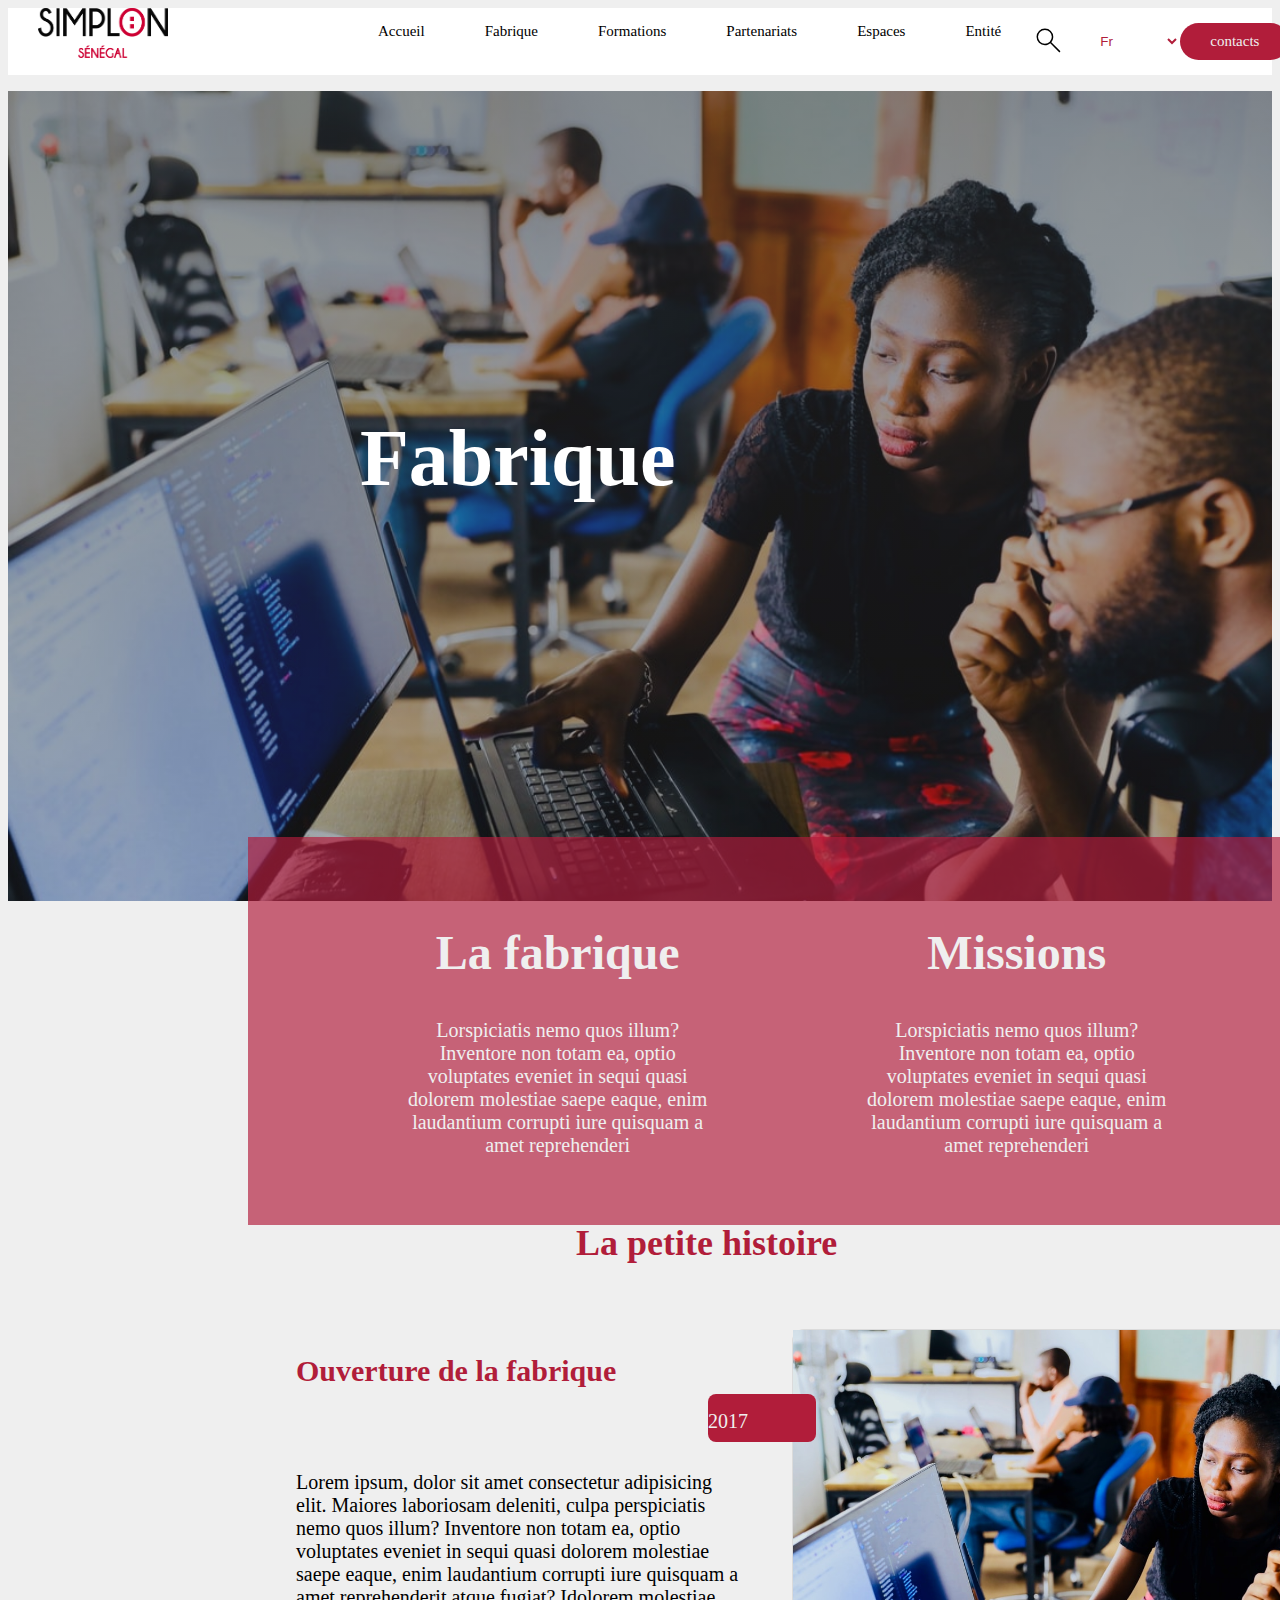
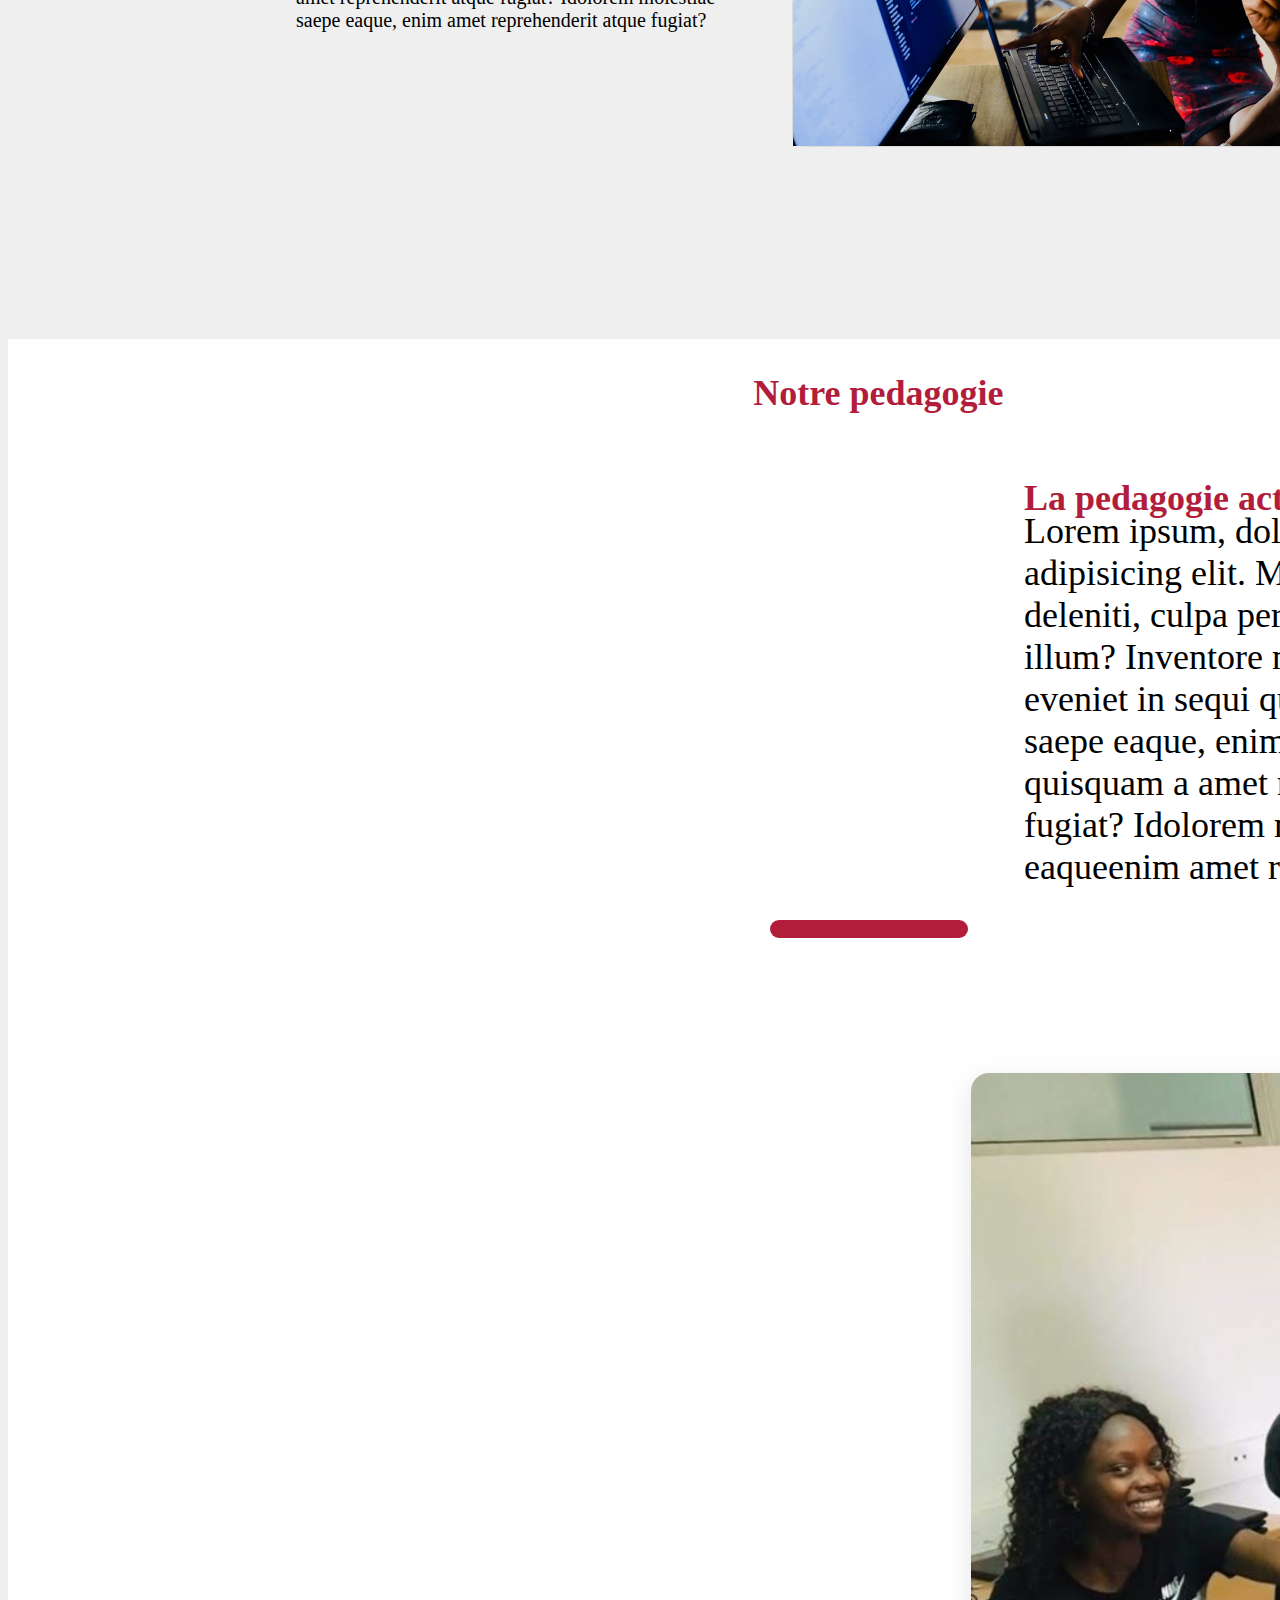
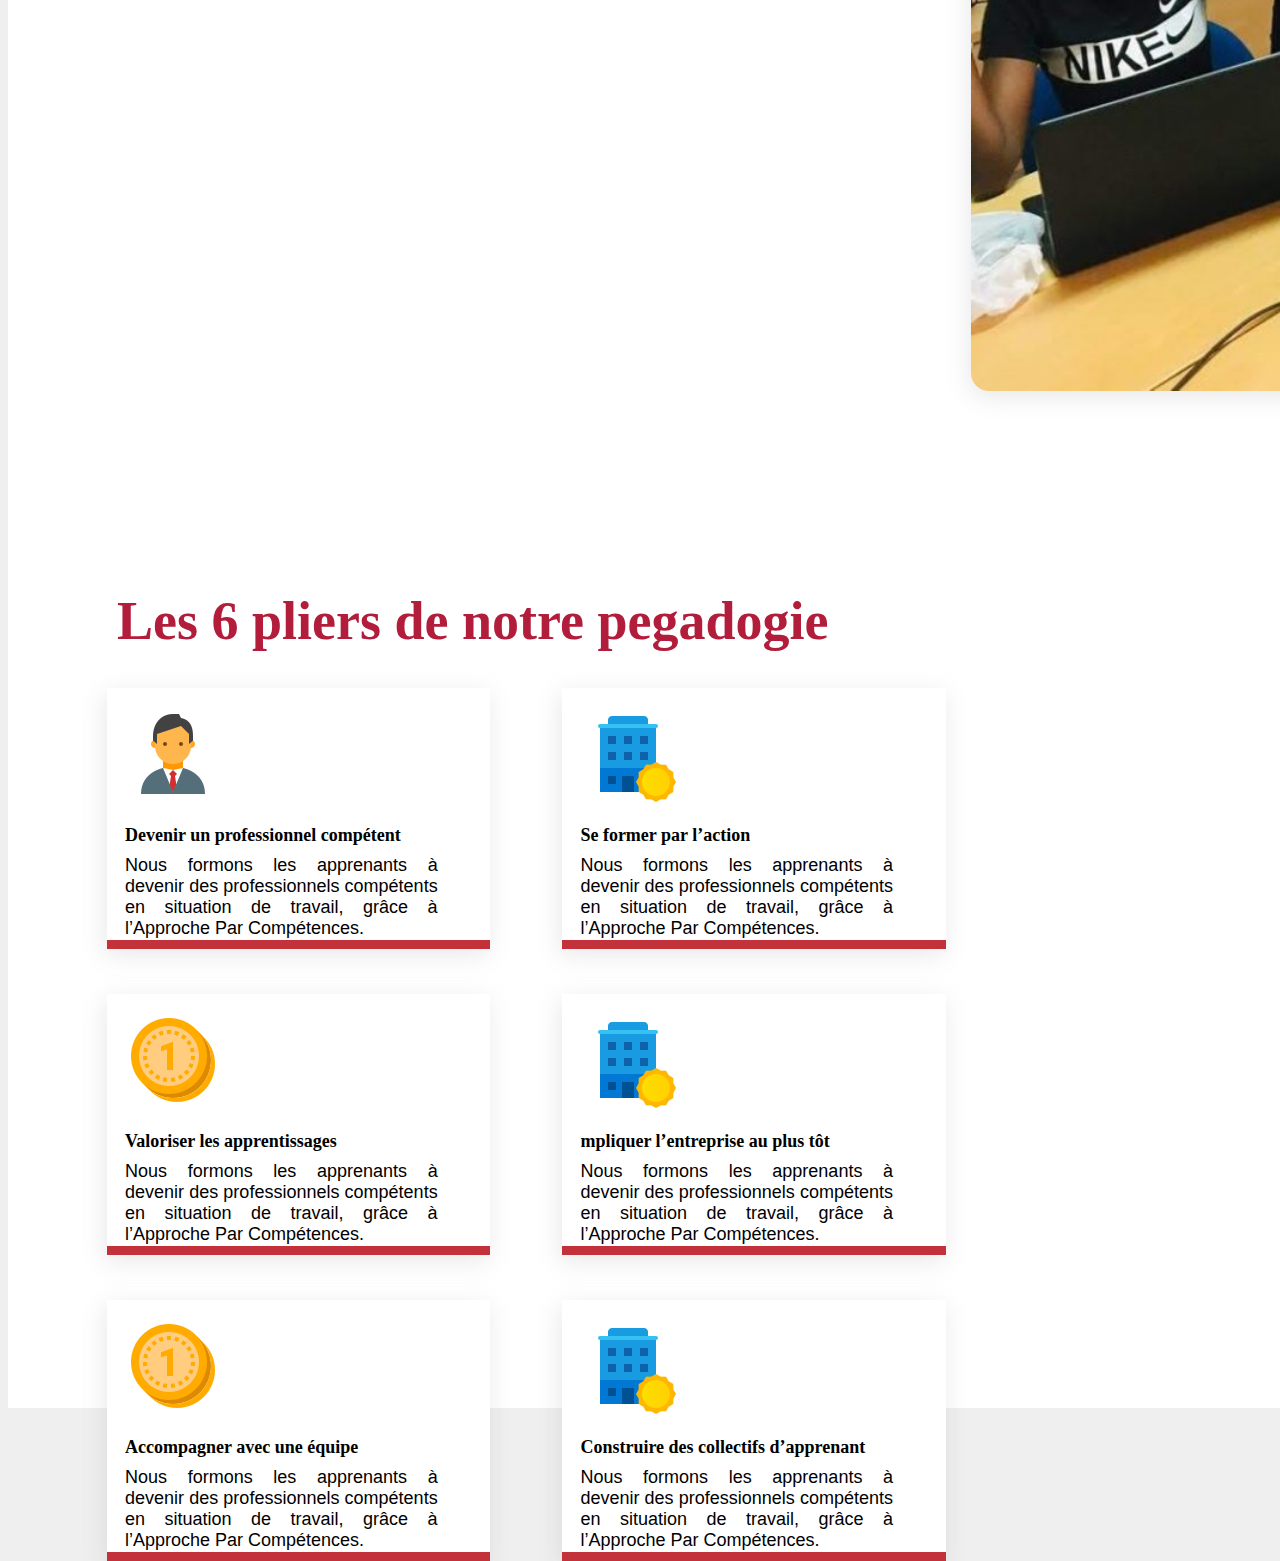
<file: fabrique.html>
<!DOCTYPE html>
<html lang="en">

<head>
    <meta charset="UTF-8">
    <meta name="viewport" content="width=device-width, initial-scale=1.0">
    <title> Fabrique </title>
    <link rel="stylesheet" href="css/fabrique.css">
    <link rel="stylesheet" href="https://cdnjs.cloudflare.com/ajax/libs/font-awesome/4.7.0/css/font-awesome.min.css">
</head>

<body>
    <header class="navebar">
        <div class="nav">
            <div class="logo">
                <img src="img/36.png" alt="logo" height="50px" width="130px">

            </div>
            <div class="menu">
                <a href="index.html">Accueil</a>
                <a href="Fabrique">Fabrique</a>
                <a href="Formations">Formations</a>
                <a href="Partenariats">Partenariats</a>
                <a href="Espaces">Espaces</a>
                <a href="Entité">Entité</a>
                <img src="img/search.svg" alt="search" height="35px">
                <div class="contacts">

                    <select class="submenu">
                        <a href="Fr">Fr</a>
                        <option><a href="fr">Fr</a></option>
                        <option><a href="Anglais">Anglais</a></option>
                        <option><a href="Espagnol">Espagnol</a></option>
                        <option><a href="Portuguais">Portuguais</a></option>
                    </select>
                    <a class="bordure" href="#">contacts</a>

                </div>
            </div>
        </div>

    </header>
    <section class="Bannier">

        <div class="block1">
            
            <h2>Fabrique</h2>
            
        </div>
        <div class="block2">
            <div>
                <h2>La fabrique</h2>
                <p>Lorspiciatis nemo quos illum?
                    <br>Inventore non totam ea, optio
                    <br>voluptates eveniet in sequi quasi
                    <br>dolorem molestiae saepe eaque, enim
                    <br>laudantium corrupti iure quisquam a
                    <br>amet reprehenderi</p>
            </div>
            
            <div>
                <h2>Missions</h2>
                <p>Lorspiciatis nemo quos illum?
                    <br>Inventore non totam ea, optio
                    <br>voluptates eveniet in sequi quasi
                    <br>dolorem molestiae saepe eaque, enim
                    <br>laudantium corrupti iure quisquam a
                    <br>amet reprehenderi
                </p>

            </div>
        </div>
    </section>
    <section class="histoire">
        <div>
                <h1>La petite histoire</h1>
            </div>
        <div class="class-histoire">
           
            <div class="app">
                <h2>Ouverture de la fabrique</h2>
               
                <p>Lorem ipsum, dolor sit amet consectetur adipisicing
                    elit. Maiores laboriosam deleniti, culpa perspiciatis
                    nemo quos illum? Inventore non totam ea, optio
                    voluptates eveniet in sequi quasi dolorem
                    molestiae saepe eaque, enim laudantium corrupti
                    iure quisquam a amet reprehenderit atque fugiat?
                    Idolorem molestiae saepe eaque, enim amet
                    
                    reprehenderit atque fugiat?
                </p>
            </div>
            <div class="block3">
                <div class="bg-img"> <span>2017</span></div>

             
            </div>


        </div>
    </section>
    <section class="pedagogie" id="pedagogie">
        <div class="container">
            <div class="row">
                <h1>Notre pedagogie</h1>
                <div class="peda">
                    <iframe class="pe" width="3360" height="365" src="https://www.youtube.com/embed/daQ4PS1fpB4?si=SW7kxLWYa6S6a5ik" title="YouTube video player" frameborder="0" allow="accelerometer; autoplay; clipboard-write; encrypted-media; gyroscope; picture-in-picture; web-share" allowfullscreen></iframe>                            
                    <div class="peda-text pe"> 
                        <h2>La pedagogie active</h2>
                        <p> Lorem ipsum, dolor sit amet consectetur adipisicing elit. Maiores laboriosam deleniti, culpa perspiciatis nemo quos illum? Inventore non totam ea, voluptates eveniet in sequi quasi dolorem molestiae saepe eaque, enim laudantium corrupti iure quisquam a amet reprehenderit atque fugiat? Idolorem molestiae saepe eaqueenim amet reprehenderit .</p>
                    </div>                        
                </div>

                <div class="border-btm"></div>
                <div class="fab-text"></div>
                <div  class="fab-text-bg"></div>

                <div class="peda-plier" >               
                    <h2>Les 6 pliers de notre pegadogie</h2>
                    <div class="box-plier">
                        <div class="numb">
                            <span><img src="img/fabrique/13.png" alt="image" ></span>
                        </div>
                        <h3>Devenir un professionnel compétent
                        </h3>
                        <p>Nous formons les apprenants à devenir 
                            des professionnels compétents en 
                            situation de travail, grâce à l’Approche 
                            Par Compétences.
                        </p>
                    </div>
                    <div class="box-plier">
                        <div class="numb">
                            <span><img src="img/fabrique/23.png" alt="image" ></span>
                        </div>
                        <h3>Se former par l’action</h3>
                        <p>Nous formons les apprenants à devenir 
                            des professionnels compétents en 
                            situation de travail, grâce à l’Approche 
                            Par Compétences.
                        </p>
                    </div>
                     
                </div>
                <div class="peda-plier" >               
                    <div class="box-plier">
                        <div class="numb">
                            <span><img src="img/fabrique/20.png" alt="image" ></span>
                        </div>
                        <h3>Valoriser les apprentissages</h3>
                        <p>Nous formons les apprenants à devenir 
                            des professionnels compétents en 
                            situation de travail, grâce à l’Approche 
                            Par Compétences.
                        </p>
                    </div>
                    <div class="box-plier">
                        <div class="numb">
                            <span><img src="img/fabrique/23.png" alt="image" ></span>
                        </div>
                        <h3>mpliquer l’entreprise au plus tôt</h3>
                        <p>Nous formons les apprenants à devenir 
                            des professionnels compétents en 
                            situation de travail, grâce à l’Approche 
                            Par Compétences.
                        </p>
                    </div>
                     
                </div>
                <div class="peda-plier" >               
                    <div class="box-plier">
                        <div class="numb">
                            <span><img src="img/fabrique/20.png" alt="image" ></span>
                        </div>
                        <h3>Accompagner avec une équipe </h3>
                        <p>Nous formons les apprenants à devenir 
                            des professionnels compétents en 
                            situation de travail, grâce à l’Approche 
                            Par Compétences.
                        </p>
                    </div>
                    <div class="box-plier">
                        <div class="numb">
                            <span><img src="img/fabrique/23.png" alt="image" ></span>
                        </div>
                        <h3>Construire des collectifs d’apprenant          </h3>
                        <p>Nous formons les apprenants à devenir 
                            des professionnels compétents en 
                            situation de travail, grâce à l’Approche 
                            Par Compétences.
                        </p>
                    </div>
                     
                </div>
                

            </div>
        </div>
    </section>


    <main>
        
        
 

    </body>

    </html>
</file>
<file: css/fabrique.css>
:root {
    --primary-color: #b11d3a;
    --primary-color2: #262626;
    --primary-color3: #ffffff;
    --primary-bg: #efefef;
    --primary-color5: #FFDCDE;
    --primary-color6: #181818;
    --primary-color7: #FFEBEB
}

body{
    background: var(--primary-bg);
}
header .nav {
    display: flex;
    color: black;
    padding:0 30px;
    text-decoration: none;
    background: var(--primary-color3);
}

header .menu {
    display: flex;
    justify-content: space-between;
    text-decoration: none;
    color: black;
    padding:  15px 30px;
    font-size: 15px;
    text-align: center;
    margin: 0 150px;
}

header .menu a {
    display: flex;
    justify-content: space-between;
    text-decoration: none;
    color: black;
    padding: 0 30px;
    font-size: 15px;
    text-align: center;
}
header .contacts {
    display: flex;
    justify-content: space-between;
    text-decoration: none;
    color: black;
    font-size: 15px;
    text-align: center;
    text-align: center;
    margin: 0 30px;
}

header .contacts .bordure {
    display: flex;
    justify-content: space-between;
    color: #efefef;
    padding:10px 30px;
    background: #b11d3a;
    border:#b11d3a 1px;
    border-radius: 20px;
    
}
header .submenu {
    border: 0;
    background: #ffffff;
    color: #b11d3a;
}
header .submenu a {
    border: 0;
    background: #ffffff;
    color:#efefef;
    
}

/*Fin head*/
/*Bannier*/
.Bannier {
  background: var(--primary-color3);
  position: relative;
  height: 90vh;
  width: 100%;
  background-image:
    linear-gradient(rgba(52, 52, 52, 0.5), rgba(60, 60, 60, 0.284)),
    url("../img/fabrique/26.png");
  background-size: cover;
  margin-top: -16vh;
  

}

.Bannier .block1 {


  left: 0;
  top: 0;
  margin: 10rem 11rem;
  padding: 16rem 11rem ;
  
}

.Bannier .block1 h2 {

  color: var(--primary-color3);
  font-size: 5rem;
  
}
.Bannier .block1 p {
  width: 66vh;
  color: var(--primary-color3);
  font-size: 19px;
  }

  .Bannier .block2 {
    width: 60%;
    background: #b11d3bab;
    display: flex;
    margin-left: 15rem;
    padding: 3rem 10rem;
    color: #efefef;
    font-size:xx-large;
    position: absolute;
    margin-top: -150px;
    justify-content: center;
    justify-content: space-between;
    text-align: center;

  }
  .Bannier p {
    font-size: 20px;
  }

  /*fin banniere*/
  /***/
  .histoire p {
    font-size: 20px;
    display: flex;
    margin-top: 83px;
  }
  .histoire  {
    font-size: 20px;
    display: block;
    align-items: center;
    justify-content: center ;
 
 
  }
  .histoire h1 {
    font-size: 4vh;
  font-family: 'Franklin Gothic Medium', 'Arial Narrow';
  color: var(--primary-color);
  position: absolute;
  padding: 21vh 0;
  width: 20rem;
  left: 45%;
 
 
 
 
  }
   .histoire .class-histoire {
    width: 90%;
    margin-left: 5rem;
    padding: 20rem 10rem;
    margin-top: 12vh;
    display: flex;
  }
   .histoire .class-histoire .app {
    width: 30rem;
    padding: 0 3rem;
   }
   .histoire .block3 {
   background: #e9e9e9;
    display: block;
    border-radius: 12px;
    border: #acacac3a solid 1px;
   }
   .histoire .block3 .bg-img {
    width: 37rem;
    background-image: url("../img/fabrique/26.png");
    background-size: cover;
    background-position: center;
    background-repeat: no-repeat;
    padding: 4rem  0;
    height: 18rem;
    display: block;
  }
   .histoire .block3 .bg-img span {
    width: 37rem;
  color: #efefef;
     padding: 1rem  0;
    height: 1rem;
    display: block;
    border-top-right-radius:  12px;
    border-bottom-right-radius:  12px;
    background-color: #b11d3a;
    width: 12vh;
  }
   .histoire .class-histoire h2 {
    display: flex;
    color: #b11d3a;
  }
   .class-histoire .block3 p {
    font-size: 20px;
    display: flex;
  }
  
  .histoire .block3 {
   background: #e9e9e9;
    display: block;
    border-radius: 12px;
    border: #acacac3a solid 1px;
    
   }
   .histoire .block3 .bg-img {
    width: 37rem;
    background-image: url("../img/fabrique/26.png");
    background-size: cover;
    background-position: center;
    background-repeat: no-repeat;
    padding: 4rem  60rem;
    height: 18rem;
    display: block;
  }
   .histoire .block3 .bg-img span {
    width: 3rem;
     padding: 1rem  0;
    height: 1rem;
    display: block;
    border-top-right-radius:  12px;
    border-radius:  8px;
    width: 12vh;
    position: absolute;
    right: 29rem;
  }
   .histoire .class-histoire h2 {
    display: flex;
    color: #b11d3a;
  }
   .class-histoire .block3 p {
    font-size: 20px;
    display: flex;
  }
  /**/
   .histoire .block3 {
    background: #e9e9e9;
     display: block;
     border-radius: 12px;
     border: #acacac3a solid 1px;
  
   }
  
   .histoire .block3 .bg-img {
     width: 37rem;
     background-image: url("../img/fabrique/26.png");
     background-size: cover;
     background-position: center;
     background-repeat: no-repeat;
     padding: 4rem  0;
     height: 18rem;
     display: block;
   }
 
 
  /**/
   
#pedagogie  {
    position: absolute;
    background: var(--primary-color3);
    align-items: center;
    margin-top: -10%;

   }

#pedagogie .row>.peda{
    display: flex ;
    font-size: 4vh;
    align-content: normal;
}

#pedagogie .row h2{
    font-size: 4vh;
    font-family: 'Franklin Gothic Medium', 'Arial Narrow';
    color: var(--primary-color);
    position: absolute;
    padding: 12vh 0;

}
.pedagogie h1 {
  font-size: 4vh;
font-family: 'Franklin Gothic Medium', 'Arial Narrow';
color: var(--primary-color);
position: absolute;
padding: 1vh 0;
width: 20rem;
left: 45%;

}

.pedagogie .peda  p {
   
    text-align: left;
    justify-content: center;
    align-items: center;
    font-size: 4vh; 
    position: relative;
    top: 15vh;
   }
   .pedagogie .peda  .peda-text p {
   
    text-align: left;
    justify-content: center;
    align-items: center;
    font-size: 4vh; 
    position: relative;
    top: 15vh;
    width: 40rem;
   }
.pedagogie .peda iframe{
    position: relative;
    margin: 12vh ;
    width: 50rem;
}



.pedagogie .border-btm{
    position: absolute;
    width: 22vh;
    height: 2vh;
    background-color: var(--primary-color);
    float: right;
    margin:0 46% ;
    border-radius: 12vh;
 
   
}


.pedagogie .fab-text {
   
    width: 60vh;
    height: 102vh;
    border-radius:2vh ;
      float: right;
    text-align: center;
    justify-content: center;
    align-items: center;
    display: block;
    margin: 14vh 14vh;
    z-index: 10;
    animation-timing-function: cubic-bezier(1.215, 1.61, 2.355, 1);
    transform: translate3d(10, 10, 10)

 

   }


   
.pedagogie .fab-text-bg {
   
    width: 60vh;
    height:102vh;
    background-image :url(../img/fabrique/Apprenantes-Senegal-1024x768.jpg) ;
    border-radius:2vh ;
    background-size: cover;
    box-shadow: -2px 6px 23px #b4b4b44f;
    float: right;
    text-align: center;
    justify-content: center;
    align-items: center;
    display: block;
    margin: 17vh -71vh;
    position: relative;
    z-index: 1;
   }
   


   
.pedagogie .peda-plier {
   
    
    text-align: center;
    justify-content: center;
    align-items: center;
    font-size: 2vh; 
    text-align: left;
    display: flex;
    width: 55%;
    margin-bottom: 5vh;

   }
            
.pedagogie .peda-plier .box-plier {
     
    text-align: center;
    justify-content: center;
    align-items: center;
    font-size: 2.3vh; 
    width:52vh;
    height: 28vh;
    text-align: left;
    background: #fff;
    box-shadow: -2px 6px 23px #b4b4b44f;
    border-bottom: 1vh solid#C3323A;
    position: relative;
    margin:0 4vh;
    top: 22vh;
    left: 7vh;
    padding: 0 2vh;

    font-family: Verdana, Geneva, Tahoma, sans-serif;
   }

   #pedagogie .peda-plier h2{
    font-size: 6vh;
    text-align: left;
    margin: 12vh;
    position: absolute;
    left:1px;
}
            
.pedagogie .peda-plier .box-plier .numb {
     
    text-align: center;
    justify-content: center;
    align-items: center;
    font-size: 7vh; 
    color: var(--primary-color);
    text-align: left;    
    position: relative;
    font-family: Impact, Haettenschweiler, 'Arial Narrow Bold', sans-serif;
    top: 2vh;

   }
   .pedagogie .peda-plier .box-plier p {
     
    text-align: center;
    justify-content: center;
    align-items: center;
    font-size: 2vh; 
    text-align: justify;    
    position: relative;
    width: 90%;
      font-family: Impact, Haettensc  hweiler, 'Arial Narrow Bold', sans-serif;

   }
            
.pedagogie .peda-plier .box-plier h3 {
     
    position: relative;
    font-size: 2vh; 
    font-family: fantasy;
    top: 1vh;

   }
</file>
